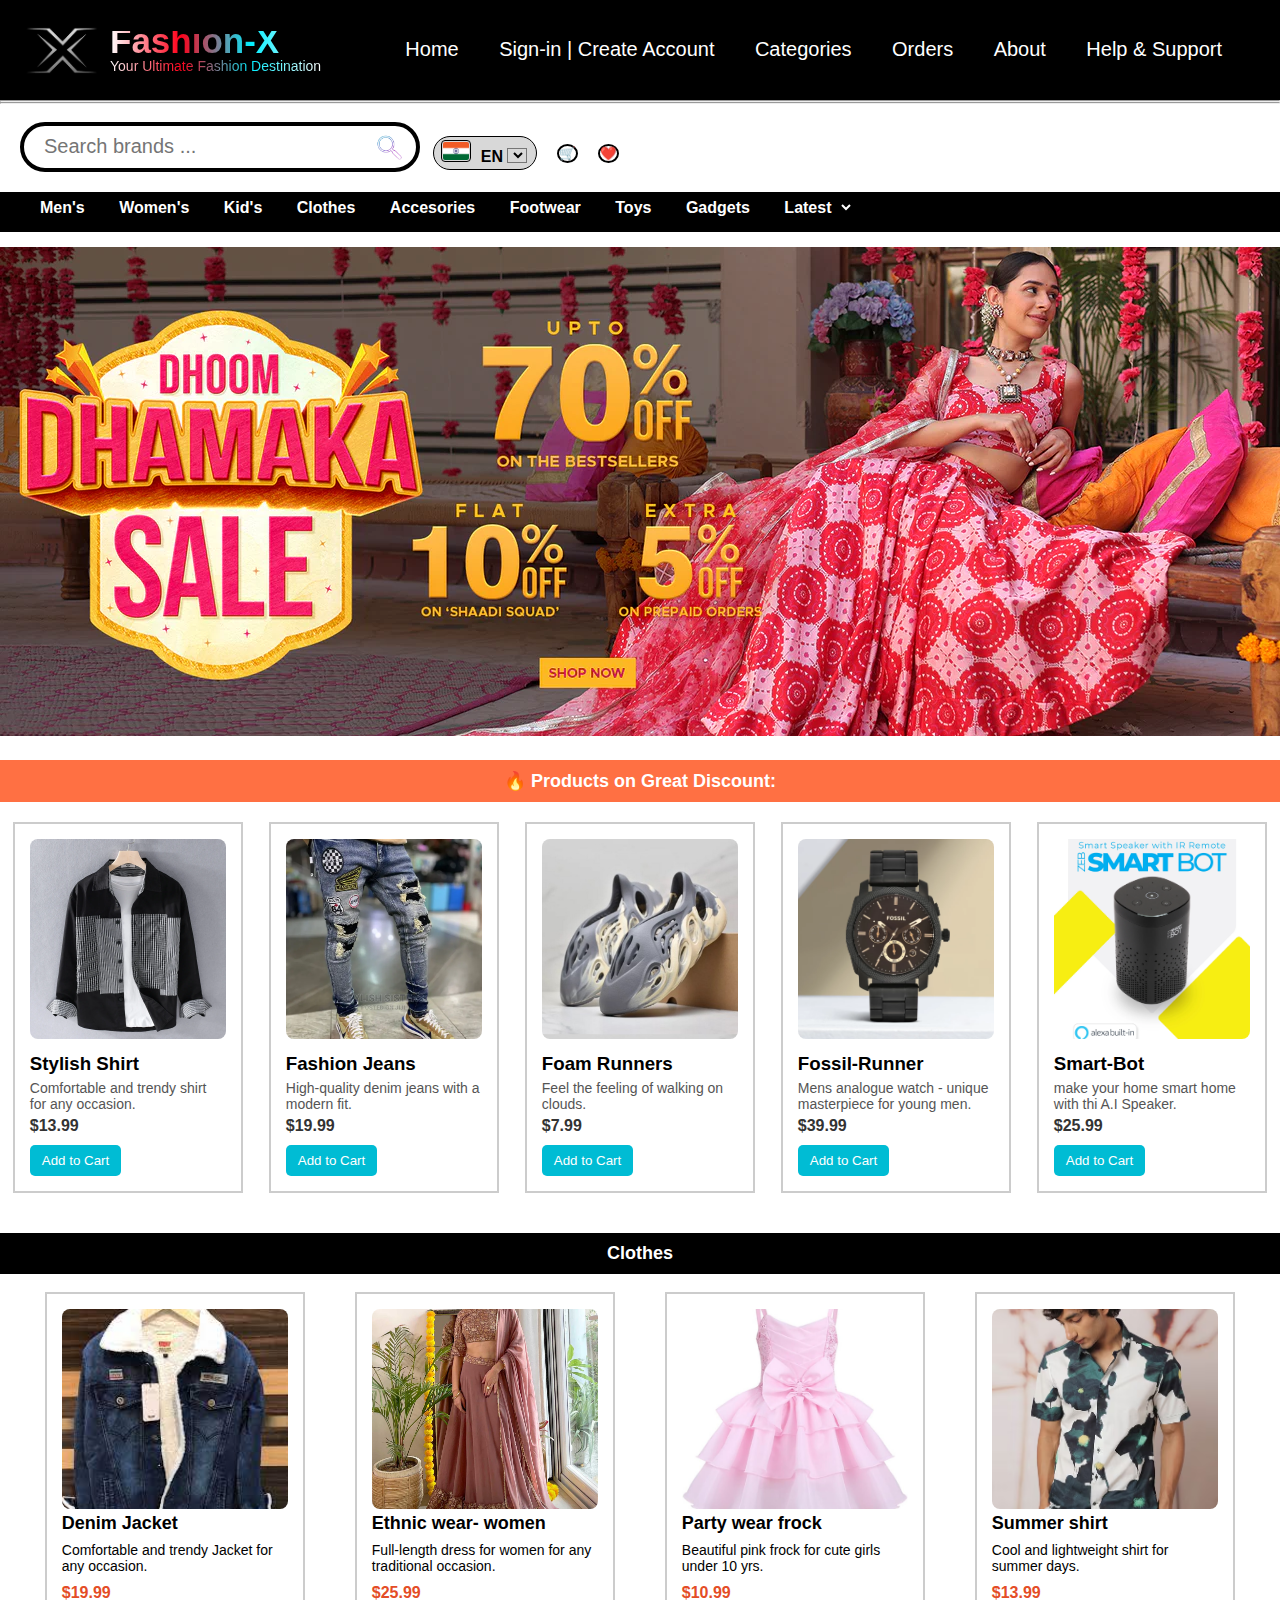
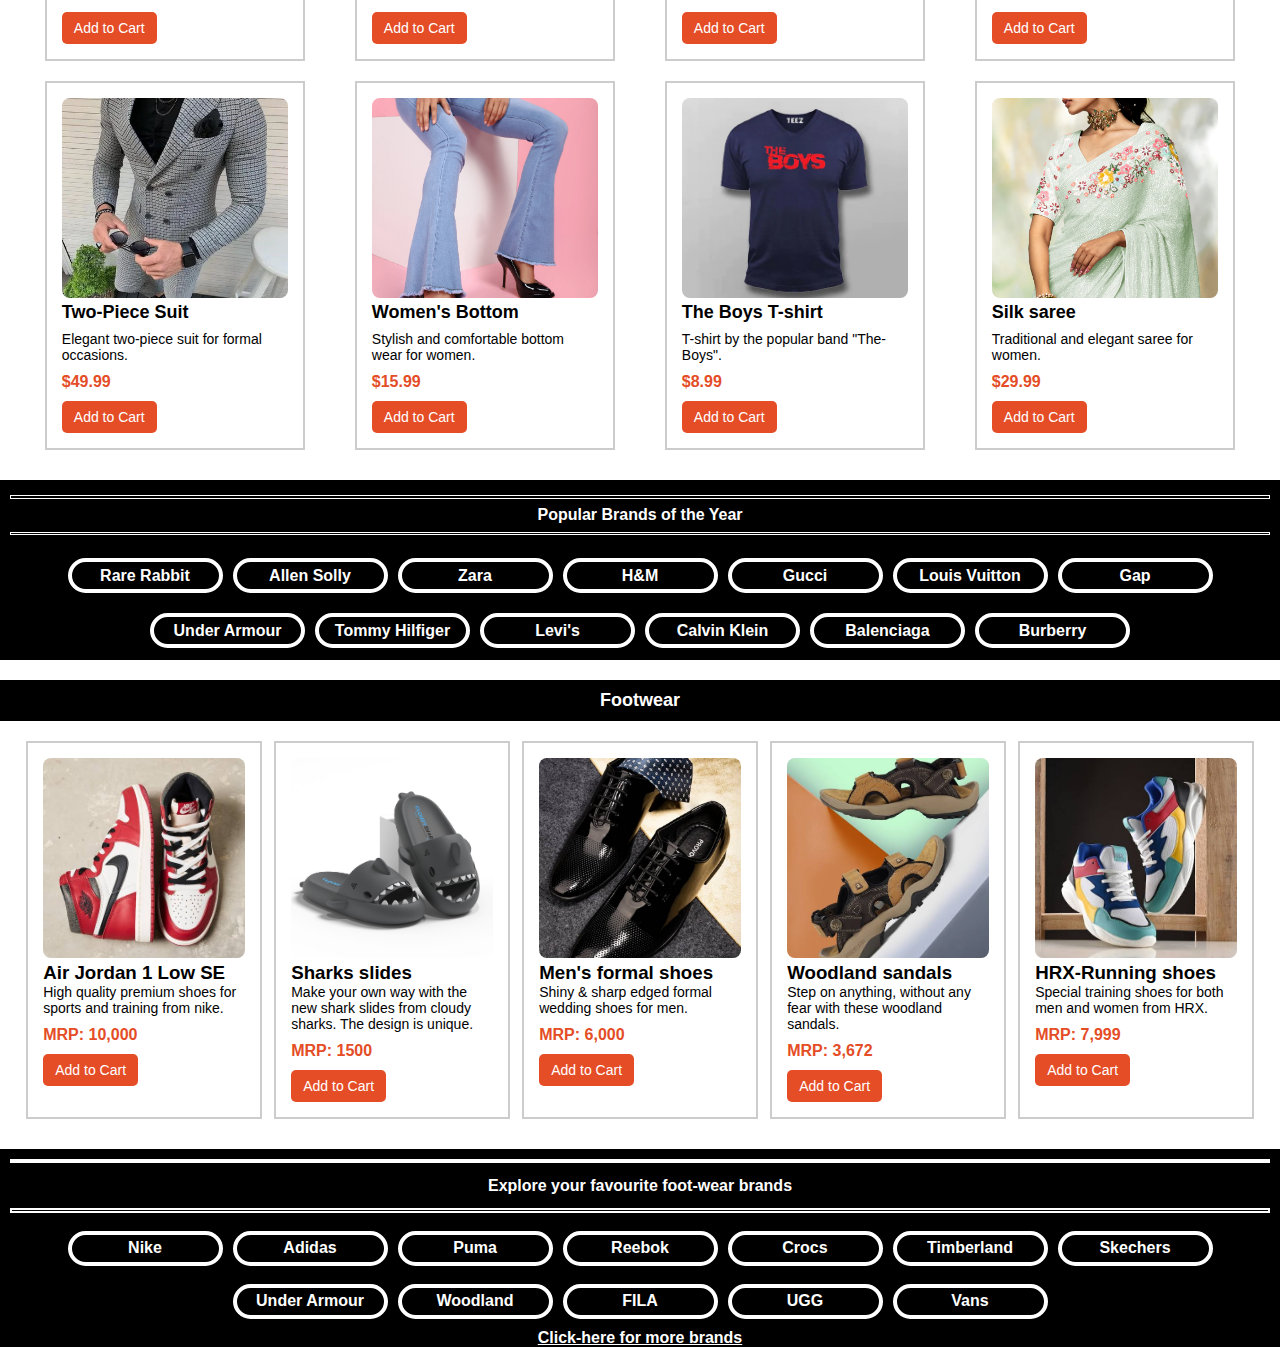
<file: index.html>
<!DOCTYPE html>
<html lang="en">
<head>
    <meta charset="UTF-8">
    <meta name="viewport" content="width=device-width, initial-scale=1.0">
    <title>Fashion-X-Homepage</title>
    <link rel="stylesheet" href="style_home_page.css">
</head>
<body>
    <nav>
        <div class="L">
            <img src="Images menu/images__6_.jpeg-removebg-preview - Copy.jpg" class="image">
            <label class="logo">
                Fashion-X
                <span class="sub-title">Your Ultimate Fashion Destination</span>
            </label>
        </div>
        <ul>
            <li><a href="index.html">Home</a></li>
            <li><a href="Signup & signin.html">Sign-in | Create Account</a></li>
            <li><a href="">Categories</a></li>
            <li><a href="#">Orders</a></li>
            <li><a href="#">About</a></li>
            <li><a href="#">Help & Support</a></li>
        </ul>
    </nav>
    <hr><hr>
    <div class="searchbar">
        <form>
            <br>
            <div class="container">
                <div class="searchbox">
                    <input placeholder="Search brands ..." >
                    <button class="button">
                        <img src="Images menu/magnifying-glass-nolan-icon-simple-260nw-1404108911__1_-removebg-preview.png" alt="search" style="height: 40px;">
                    </button>
                </div>
            </div>
        </form>
        &nbsp;&nbsp;&nbsp;
        <a href="#" class="select_language" aria-label="Choose a language for shopping.">
            <span class="flag">
                <img src="Images menu/flag.png" alt="india">
            </span>
            <span class="lang">
                  <b>EN</b>
                  <select class="droplist">
                    <option value="EN">English (UK)</option>
                    <option value="ES">English (US)</option>
                    <option value="TEL">Telugu</option>
                    <option value="Espanol">Espanol</option>
                    <option value="HIN">Hindi</option>
                  </select>
            </span>
        </a>
        <div class="cart-icon" title="Cart">
            <button>🛒</button>
        </div>
        <div class="wishlist-icon" title="Wishlist">
            <button>❤️</button>
        </div>
    </div>
    <div class="Categories">
        <div class="Cat">
            <a href="#" >Men's</a>
			<a href="#" >Women's</a>
            <a href="#" >Kid's</a>
			<a href="#" >Clothes</a>
			<a href="#" >Accesories</a>	
			<a href="#" >Footwear</a>			
            <a href="#" >Toys</a>
            <a href="#" >Gadgets</a>			
            <a href="#" >Latest</a>	
            <select class="Latest_droplist">
                <option value="2024-JAN">2024-JAN</option>
                <option value="2023-DEC">2023-DEC</option>
                <option value="2023-NOV">2023-NOV</option>
                <option value="2023-OCT">2023-OCT</option>
                <option value="2023-SEP">2023-SEP</option>
                <option value="2023-AUG">2023-AUG</option>
                <option value="2023-JUL">2023-JUL</option>
                <option value="2023-JUN">2023-JUN</option>
                <option value="2023-MAY">2023-MAY</option>
                <option value="2023-APR">2023-APR</option>
                <option value="2023-MAR">2023-MAR</option>
                <option value="2023-FEB">2023-FEB</option>
                <option value="2023-JAN">2023-JAN</option>
                <option value="before 2023">before 2023</option>
              </select>		
        </div>
    </div>
    <div class="dhamaka_sale">
            <center><img src="Images menu/wedding-banner-1_1400x.webp" alt="summer sale banner"></center>
    </div>
    <div class="sale">
        <b>🔥 Products on Great Discount:</b>
    </div>
    <div class="product-container">
        <div class="product">
            <img src="Images menu/New-style-spring-plaid-white-shirt-men-casual-pure-cotton-fashion-shirts-for-men-comfortable-brand.webp" alt="Product 1">
            <h3>Stylish Shirt</h3>
            <p>Comfortable and trendy shirt for any occasion.</p>
            <span>$13.99</span>
            <button>Add to Cart</button>
        </div>
        <div class="product">
            <img src="Images menu/51949426_NjIwLTgyNy02YWE5NzVjNjVh.webp" alt="Product 2">
            <h3>Fashion Jeans</h3>
            <p>High-quality denim jeans with a modern fit.</p>
            <span>$19.99</span>
            <button>Add to Cart</button>
        </div>
        <div class="product">
            <img src="Images menu/foamrunners.jpeg" alt="Product 3">
            <h3>Foam Runners</h3>
            <p>Feel the feeling of walking on clouds.</p>
            <span>$7.99</span>
            <button>Add to Cart</button>
        </div>
        <div class="product">
            <img src="Images menu/-original-imagqfu2exh6gagg.webp" alt="Product 4">
            <h3>Fossil-Runner</h3>
            <p>Mens analogue watch - unique masterpiece for young men.</p>
            <span>$39.99</span>
            <button>Add to Cart</button>
        </div>
        <div class="product">
            <img src="Images menu/Zeb-smartbot-banner1_30deab5e-f2a8-4a21-a52a-2dafaed1f25b.webp" alt="Product 5">
            <h3>Smart-Bot</h3>
            <p>make your home smart home with thi A.I Speaker.</p>
            <span>$25.99</span>
            <button>Add to Cart</button>
        </div>
    </div>
    <div class="clothes-section">
        <h2>Clothes</h2>
    </div>
    <br>
    <div class="product-container-4x4">
        <div class="product-2x2">
            <img src="Images menu/denim_jacket.jpeg" alt="Product 1">
            <h3>Denim Jacket</h3>
            <p>Comfortable and trendy Jacket for any occasion.</p>
            <span>$19.99</span>
            <button>Add to Cart</button>
        </div>
        <div class="product-2x2">
            <img src="Images menu/womens_wear_clothes.webp" alt="Product 2">
            <h3>Ethnic wear- women</h3>
            <p>Full-length dress for women for any traditional occasion.</p>
            <span>$25.99</span>
            <button>Add to Cart</button>
        </div>
        <div class="product-2x2">
            <img src="Images menu/gown.jpg" alt="Product 3">
            <h3>Party wear frock</h3>
            <p>Beautiful pink frock for cute girls under 10 yrs.</p>
            <span>$10.99</span>
            <button>Add to Cart</button>
        </div>
        <div class="product-2x2">
            <img src="Images menu/shirt.avif" alt="Product 4">
            <h3>Summer shirt</h3>
            <p>Cool and lightweight shirt for summer days.</p>
            <span>$13.99</span>
            <button>Add to Cart</button>
        </div>
        <div class="product-2x2">
            <img src="Images menu/mens-formal-two-piece-fancy-suit-500x500.webp" alt="Product 5">
            <h3>Two-Piece Suit</h3>
            <p>Elegant two-piece suit for formal occasions.</p>
            <span>$49.99</span>
            <button>Add to Cart</button>
        </div>
        <div class="product-2x2">
            <img src="Images menu/bottom_women.webp" alt="Product 6">
            <h3>Women's Bottom</h3>
            <p>Stylish and comfortable bottom wear for women.</p>
            <span>$15.99</span>
            <button>Add to Cart</button>
        </div>
        <div class="product-2x2">
            <img src="Images menu/boys tshirt.webp" alt="Product 7">
            <h3>The Boys T-shirt</h3>
            <p>T-shirt by the popular band "The-Boys".</p>
            <span>$8.99</span>
            <button>Add to Cart</button>
        </div>
        <div class="product-2x2">
            <img src="Images menu/saree.webp" alt="Product 8">
            <h3>Silk saree</h3>
            <p>Traditional and elegant saree for women.</p>
            <span>$29.99</span>
            <button>Add to Cart</button>
        </div>
    </div>
    
    <div class="brands-bar">
        <hr class="brand-line">
        <div class="brand-label">Popular Brands of the Year</div>
        <hr class="brand-line">
        <a href="#">Rare Rabbit</a>
        <a href="#">Allen Solly</a>
        <a href="#">Zara</a>
        <a href="#">H&M</a>
        <a href="#">Gucci</a>
        <a href="#">Louis Vuitton</a>
        <a href="#">Gap</a>
        <a href="#">Under Armour</a>
        <a href="#">Tommy Hilfiger</a>
        <a href="#">Levi's</a>
        <a href="#">Calvin Klein</a>
        <a href="#">Balenciaga</a>
        <a href="#">Burberry</a>
    </div>
    <div class="clothes-section">
        <h2>Footwear</h2>
    </div>
    <div class="Shoes">
        <div class="product-show">
            <img src="Images menu/Air jordan 1.jpg" alt="air jordan 1 shoes">
            <h3>Air Jordan 1 Low SE</h3>
            <p>High quality premium shoes for sports and training from nike.</p>
            <span> MRP: 10,000</span>
            <button>Add to Cart</button>
        </div>

        <div class="product-show">
            <img src="Images menu/cloudy sharks.jpg">
            <h3>Sharks slides</h3>
            <P>Make your own way with the new shark slides from cloudy sharks. The design is unique.</P>
            <span> MRP: 1500</span>
            <button>Add to Cart</button>
        </div>

        <div class="product-show">
            <img src="Images menu/formal men.jpg">
            <h3>Men's formal shoes</h3>
            <p>Shiny & sharp edged formal wedding shoes for men.</p>
            <span> MRP: 6,000</span>
            <button>Add to Cart</button>
        </div>

        <div class="product-show">
            <img src="Images menu/woodland sandals.jpg">
            <h3>Woodland sandals</h3>
            <p>Step on anything, without any fear with these woodland sandals.</p>
            <span> MRP: 3,672</span>
            <button>Add to Cart</button>
        </div>

        <div class="product-show">
            <img src="Images menu/HRX-running.jpg">
            <h3>HRX-Running shoes</h3>
            <p>Special training shoes for both men and women from HRX.</p>
            <span> MRP: 7,999</span>
            <button>Add to Cart</button>
        </div>
    </div>
    <div class="shoes-bar">
        <hr class="shoes-line">
        <div class="shoes-label">Explore your favourite foot-wear brands</div>
        <hr class="shoes-line">
        <a href="#">Nike</a>
        <a href="#">Adidas</a>
        <a href="#">Puma</a>
        <a href="#">Reebok</a>
        <a href="#">Crocs</a>
        <a href="#">Timberland</a>
        <a href="#">Skechers</a>
        <a href="#">Under Armour</a>
        <a href="#">Woodland</a>
        <a href="#">FILA</a>
        <a href="#">UGG</a>
        <a href="#">Vans</a>
    </div>
    <div  class="explore">
        <a href="#">Click-here for more brands</a>
    </div>
</body>
</html>
</file>
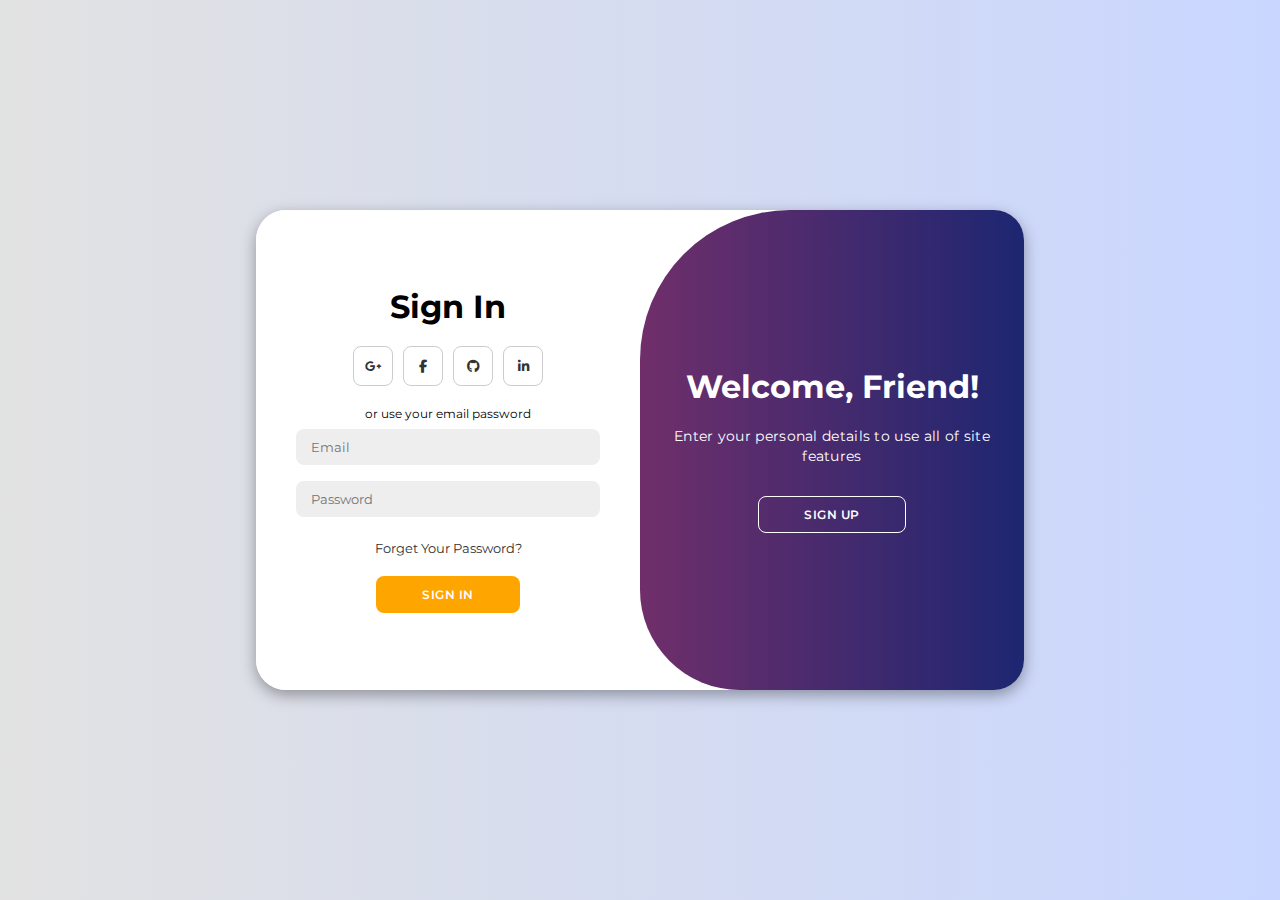
<file: Signup & signin.html>
<!DOCTYPE html>
<html lang="en">

<head>
    <meta charset="UTF-8">
    <meta name="viewport" content="width=device-width, initial-scale=1.0">
    <link rel="stylesheet" href="https://cdnjs.cloudflare.com/ajax/libs/font-awesome/6.4.2/css/all.min.css">
    <style>
        @import url('https://fonts.googleapis.com/css2?family=Montserrat:wght@300;400;500;600;700&display=swap');

        *{
            margin: 0;
            padding: 0;
            box-sizing: border-box;
            font-family: 'Montserrat', sans-serif;
        }

        body{
            background-color: #c9d6ff;
            background: linear-gradient(to right, #e2e2e2, #c9d6ff);
            display: flex;
            align-items: center;
            justify-content: center;
            flex-direction: column;
            height: 100vh;
        }

        .container{
            background-color: #fff;
            border-radius: 30px;
            box-shadow: 0 5px 15px rgba(0, 0, 0, 0.35);
            position: relative;
            overflow: hidden;
            width: 768px;
            max-width: 100%;
            min-height: 480px;
        }

        .container p{
            font-size: 14px;
            line-height: 20px;
            letter-spacing: 0.3px;
            margin: 20px 0;
        }

        .container span{
            font-size: 12px;
        }

        .container a{
            color: #333;
            font-size: 13px;
            text-decoration: none;
            margin: 15px 0 10px;
        }

        .container button{
            background-color: orange;
            color: #fff;
            font-size: 12px;
            padding: 10px 45px;
            border: 1px solid transparent;
            border-radius: 8px;
            font-weight: 600;
            letter-spacing: 0.5px;
            text-transform: uppercase;
            margin-top: 10px;
            cursor: pointer;
        }

        .container button:hover{
            background-color: #00a1ff;
        }

        .container button.hidden{
            background-color: transparent;
            border-color: #fff;
        }

        .container form{
            background-color: #fff;
            display: flex;
            align-items: center;
            justify-content: center;
            flex-direction: column;
            padding: 0 40px;
            height: 100%;
        }

        .container input{
            background-color: #eee;
            border: none;
            margin: 8px 0;
            padding: 10px 15px;
            font-size: 13px;
            border-radius: 8px;
            width: 100%;
            outline: none;
        }

        .form-container{
            position: absolute;
            top: 0;
            height: 100%;
            transition: all 0.6s ease-in-out;
        }

        .sign-in{
            left: 0;
            width: 50%;
            z-index: 2;
        }

        .container.active .sign-in{
            transform: translateX(100%);
        }

        .sign-up{
            left: 0;
            width: 50%;
            opacity: 0;
            z-index: 1;
        }

        .container.active .sign-up{
            transform: translateX(100%);
            opacity: 1;
            z-index: 5;
            animation: move 0.6s;
        }

        @keyframes move{
            0%, 49.99%{
                opacity: 0;
                z-index: 1;
            }
            50%, 100%{
                opacity: 1;
                z-index: 5;
            }
        }

        .social-icons{
            margin: 20px 0;
        }

        .social-icons a{
            border: 1px solid #ccc;
            border-radius: 20%;
            display: inline-flex;
            justify-content: center;
            align-items: center;
            margin: 0 3px;
            width: 40px;
            height: 40px;
        }

        .toggle-container{
            position: absolute;
            top: 0;
            left: 50%;
            width: 50%;
            height: 100%;
            overflow: hidden;
            transition: all 0.6s ease-in-out;
            border-radius: 150px 0 0 100px;
            z-index: 1000;
        }

        .container.active .toggle-container{
            transform: translateX(-100%);
            border-radius: 0 150px 100px 0;
        }

        .toggle{
            background-color: linear-gradient(to left, #00a1ff, #00ff8f);
            height: 100%;
            background: linear-gradient(to right, #C33764  , #1D2671);
            color: #fff;
            position: relative;
            left: -100%;
            height: 100%;
            width: 200%;
            transform: translateX(0);
            transition: all 0.6s ease-in-out;
        }

        .container.active .toggle{
            transform: translateX(50%);
        }

        .toggle-panel{
            position: absolute;
            width: 50%;
            height: 100%;
            display: flex;
            align-items: center;
            justify-content: center;
            flex-direction: column;
            padding: 0 30px;
            text-align: center;
            top: 0;
            transform: translateX(0);
            transition: all 0.6s ease-in-out;
        }

        .toggle-left{
            transform: translateX(-200%);
        }

        .container.active .toggle-left{
            transform: translateX(0);
        }

        .toggle-right{
            right: 0;
            transform: translateX(0);
        }

        .container.active .toggle-right{
            transform: translateX(200%);
        }
    </style>
    <title>Modern Login Page</title>
</head>

<body>

    <div class="container" id="container">
        <div class="form-container sign-up">
            <form>
                <h1>Create Account</h1>
                <div class="social-icons">
                    <a href="#" class="icon"><i class="fa-brands fa-google-plus-g"></i></a>
                    <a href="#" class="icon"><i class="fa-brands fa-facebook-f"></i></a>
                    <a href="#" class="icon"><i class="fa-brands fa-github"></i></a>
                    <a href="#" class="icon"><i class="fa-brands fa-linkedin-in"></i></a>
                </div>
                <span>or use your email for registeration</span>
                <input type="text" placeholder="Name">
                <input type="email" placeholder="Email">
                <input type="password" placeholder="Password">
                <button>Sign Up</button>
            </form>
        </div>
        <div class="form-container sign-in">
            <form>
                <h1>Sign In</h1>
                <div class="social-icons">
                    <a href="#" class="icon"><i class="fa-brands fa-google-plus-g"></i></a>
                    <a href="#" class="icon"><i class="fa-brands fa-facebook-f"></i></a>
                    <a href="#" class="icon"><i class="fa-brands fa-github"></i></a>
                    <a href="#" class="icon"><i class="fa-brands fa-linkedin-in"></i></a>
                </div>
                <span>or use your email password</span>
                <input type="email" placeholder="Email">
                <input type="password" placeholder="Password">
                <a href="#">Forget Your Password?</a>
                <button>Sign In</button>
            </form>
        </div>
        <div class="toggle-container">
            <div class="toggle">
                <div class="toggle-panel toggle-left">
                    <h1>Welcome Back !</h1>
                    <p>Enter your personal details to use all of site features</p>
                    <button class="hidden" id="login">Sign In</button>
                </div>
                <div class="toggle-panel toggle-right">
                    <h1>Welcome, Friend!</h1>
                    <p>Enter your personal details to use all of site features</p>
                    <button class="hidden" id="register">Sign Up</button>
                </div>
            </div>
        </div>
    </div>

    <script>
        const container = document.getElementById('container');
        const registerBtn = document.getElementById('register');
        const loginBtn = document.getElementById('login');

        registerBtn.addEventListener('click', () => {
           container.classList.add("active");
        });

        loginBtn.addEventListener('click', () => {
        container.classList.remove("active");
        });
    </script>
</body>

</html>
</file>
<file: style_home_page.css>
* {
    padding: 0;
    margin: 0;
    text-decoration: none;
    list-style: none;
    box-sizing: border-box;
}

body {
    font-family: 'Segoe UI', Tahoma, Geneva, Verdana, sans-serif;
    background-image: url();
    background-repeat:repeat-y;
    background-size: cover;
}

nav {
    background-color: black;
    height: 100px;
    width: 100%;
    display: flex;
    align-items: center;
    justify-content: space-between;
    padding: 0 20px;
}

.L {
    display: flex;
    align-items: center;
}

label.logo {
    background: linear-gradient(to right, rgb(255, 255, 255), rgb(255, 0, 25), rgb(0, 238, 255), white);
    -webkit-text-fill-color: transparent;
    -webkit-background-clip: text;
    font-size: 35px;
    line-height: 20px;
    font-weight: bold;
    cursor: pointer;
    margin-right: 10px;
    align-self: flex-start; 
    margin-top: 10px;
}

.sub-title {
    font-size: 14px;
    font-weight: normal;
    display: block;
    margin-top: 5px;
}

img.image {
    padding-right: 8px;
    width: 90px;
}

nav ul {
    float: right;
    margin-right: 20px;
}

nav ul li {
    display: inline-block;
    line-height: 80px;
    margin: 0 5px;
    cursor: pointer;
}

nav ul li a {
    color: white;
    font-size: 20px;
    padding: 7px 13px;
    border-radius: 5px;
    transition: background-color 0.5s ease;
}

nav ul li a:hover {
    background-color: gray;
}

.checkbtn {
    font-size: 30px;
    color: white;
    line-height: 80px;
}

.searchbox {
    margin-left: 20px;
    border: 4px solid black;
    border-radius: 50px;
    width: 400px;
    height: 50px;
    display: flex;
    position: relative;
}

.searchbox:hover{
    transition: background-color 0.3s ease;
    transform: scale(1.05);
}

.searchbox input {
    font-size: 20px;
    border: transparent;
    background-color: transparent;
    border-radius: 50px;
    width: 1000px;
    height: 40px;
    padding-left: 20px;
}

.container {
    display: flex;
    align-items: center;
}

.button {
    margin-right: 8px;
    margin-top: 3px;
    border: transparent;
    background-color: transparent;
    display: flex;
}

.searchbar{
    display: flex;
    align-items: center;
}

.flag img {
    width: 30px;
    padding: 1px;
    border: 1px solid black;
    border-radius: 4px;
}

.select_language {
    border: 1px solid black;
    border-radius: 50px;
    background-color: rgba(169, 169, 169, 0.456);
    margin-top: 30px;
    padding: 3px 7px;

}

.lang {
    padding-left: 5px;
    color: black;
}

.droplist {
    width: 20px;
    height: 15px;
    margin-right: 2px;
    background-color: transparent;
}

.cart-icon,
.wishlist-icon {
    margin-left: 20px; 
    display: flex;
    align-items: center;
    color: #333;
}

.cart-icon button,
.wishlist-icon button {
    border-style: solid;
    border-radius: 50%;
    border-color: black;
    border-width: 3pxpx;
    background: transparent;
    margin-top: 30px;
    cursor: pointer;
}

.cart-icon button:hover,
.wishlist-icon button:hover {
    color: #00bcd4;
    transform: scale(1.5);
    transition: transform 0.3s ease; 
}

.Categories {
    background-color: black;
    height: 40px;
    margin-top: 20px;
}

.Cat {
    margin-left: 25px;
    padding-top: 7px;
}

.Cat a {
    color: white;
    padding: 0 15px;
    font-weight: bold;
    transition: color 0.5s ease;
}

.Cat a:hover {
    color: #00bcd4; 
}

.Latest_droplist{
    width: 20px;
    height: 15px;
    margin-right: 2px;
    background-color:transparent;
    color: white;
    border: none;
    margin-left: -17px;
    visibility: visible;
}

.dhamaka_sale{
    margin-top: 15px;
    width: 100%;
}

.product-container {
    display: flex;
    justify-content: space-around;
    flex-wrap: wrap;
    margin-top: 20px;
}

.product:hover{
    background-color: #f5f5f5;
    transition: background-color 0.3s ease;
    transform: scale(1.05);
}

.product {
    width: 18%;
    margin-bottom: 20px;
    border: 2px solid #ccc;
    padding: 15px;
    box-sizing: border-box;
    
}

.product img {
    width: 100%;
    height: 200px; 
    object-fit: cover; 
    border-radius: 8px;
    transition: transform 0.3s ease; 
}

.product h3 {
    margin-top: 10px;
}

.product p {
    font-size: 14px;
    color: #555;
    margin-top: 5px;
}

.product span {
    display: block;
    margin-top: 5px;
    font-weight: bold;
    color: #333;
}

.product button {
    background-color: #00bcd4;
    color: white;
    border: none;
    padding: 8px 12px;
    border-radius: 5px;
    cursor: pointer;
    margin-top: 10px;
    transition: background-color 0.5s ease;
}

.product button:hover {
    background-color: #007c8e;
    transform: scale(1.1);
}

.brands-bar {
    margin-top: 10px;
    background-color: black;
    height: 180px;
    grid-template-columns: repeat(auto-fill, minmax(150px, 1fr)); 
    grid-gap: 10px; 
    display: flex;
    justify-content: center;
    flex-wrap: wrap;
    padding: 10px;
}

.brands-bar a {
    color: white;
    border-style: solid;
    border-radius: 50px;
    border-width: 4px;
    height: 35px; 
    margin-top: 8px;
    font-weight: bold;
    text-decoration: none;
    transition: color 0.5s ease;
    width: 100px;
    min-width: 155px;
    padding: 0 10px;
    display: flex;
    align-items: center;
    justify-content: center;
}

.brand-label {
    color: white;
    font-weight: bold;
    font-size: 16px;
    line-height: 1px;
}

.brand-line {
    border: 1px solid white;
    width: 100%;
    margin: 5px 0;
}

.brands-bar a:hover {
    color: #00bcd4;
}

.product-container-4x4 {
    display: flex;
    flex-wrap: wrap;
    justify-content: space-around;
    margin-left: 20px;
    margin-right: 20px;
}

.product-2x2 {
    width: 21%;
    margin-bottom: 20px;
    border: 2px solid #ccc;
    padding: 15px;
    box-sizing: border-box;
}

.product-2x2 img {
    width: 100%;
    height: 200px; 
    object-fit: cover; 
    border-radius: 8px;
    transition: transform 0.3s ease; 
}

.product-2x2:hover {
    background-color: #f5f5f5;
    transition: background-color 0.3s ease;
    transform: scale(1.05);
}

.product-2x2 h3 {
    font-size: 18px;
    margin-bottom: 8px;
}

.product-2x2 p {
    font-size: 14px;
    margin-bottom: 10px;
}

.product-2x2 span {
    font-size: 16px;
    font-weight: bold;
    color: #e44d26; 
    margin-bottom: 10px;
    display: block;
}

.product-2x2 button {
    background-color: #e44d26; 
    color: white;
    padding: 8px 12px;
    border: none;
    border-radius: 5px;
    cursor: pointer;
    font-size: 14px;
    transition: background-color 0.3s ;
}

.product-2x2 button:hover {
    background-color: #333; 
    transform: scale(1.1);
}

.sale {
    background-color: #ff7043;
    color: #fff;
    text-align: center;
    padding: 10px;
    font-size: 18px;
    margin-top: 20px;
}

.clothes-section {
    margin-top: 20px;
}

.clothes-section h2 {
    background-color:black;
    color: #fff;
    text-align: center;
    padding: 10px;
    font-size: 18px;
    margin-top: 20px;
}

.product-clothes {
    text-align: center;
    margin-bottom: 20px;
}

.Shoes{
    margin-top: 20px;
    display: flex;
    flex-wrap: wrap;
    justify-content: space-around;
    margin-left: 20px;
    margin-right: 20px;
}

.product-name h3 {
    font-size: 18px;
    margin-bottom: 8px;
}

.product-show span {
    font-size: 16px;
    font-weight: bold;
    color: #e44d26; 
    margin-bottom: 10px;
    display: block;
}

.product-show p{
    font-size: 14px;
    margin-bottom: 10px;
}

.product-show{
    width: 19%;
    margin-bottom: 20px;
    border: 2px solid #ccc;
    padding: 15px;
    box-sizing: border-box;
}

.Shoes img{
    width: 100%;
    height: 200px; 
    object-fit: cover; 
    border-radius: 8px;
    transition: transform 0.3s ease; 
}

.product-show button {
    background-color: #e44d26; 
    color: white;
    padding: 8px 12px;
    border: none;
    border-radius: 5px;
    cursor: pointer;
    font-size: 14px;
    transition: background-color 0.3s ;
}

.product-show button:hover {
    background-color: #333; 
    transform: scale(1.1);
}

.product-show:hover {
    background-color: #f5f5f5;
    transition: background-color 0.3s ease;
    transform: scale(1.05);
}

.shoes-line{
    border: 2px solid white;
    width: 100%;
}

.shoes-bar {
    margin-top: 10px;
    background-color: black;
    height: 180px;
    grid-template-columns: repeat(auto-fill, minmax(150px, 1fr)); 
    grid-gap: 10px; 
    display: flex;
    justify-content: center;
    flex-wrap: wrap;
    padding: 10px;
}

.shoes-label {
    color: white;
    font-weight: bold;
    font-size: 16px;
    line-height: 25px;
}

.shoes-bar a{
    color: white;
    border-style: solid;
    border-radius: 50px;
    border-width: 4px;
    height: 35px; 
    margin-top: 8px;
    font-weight: bold;
    text-decoration: none;
    transition: color 0.5s ease;
    width: 100px;
    min-width: 155px;
    padding: 0 10px;
    display: flex;
    align-items: center;
    justify-content: center;
}

.shoes-bar a:hover {
    color: #00bcd4;
}

.explore{
    background-color: black;
    align-content: center;
}
.explore a{
    color: white;
    font-weight: bold;
    font-size: 16px;
    display: flex;
    justify-content: center;
    text-decoration: underline;
}
</file>
